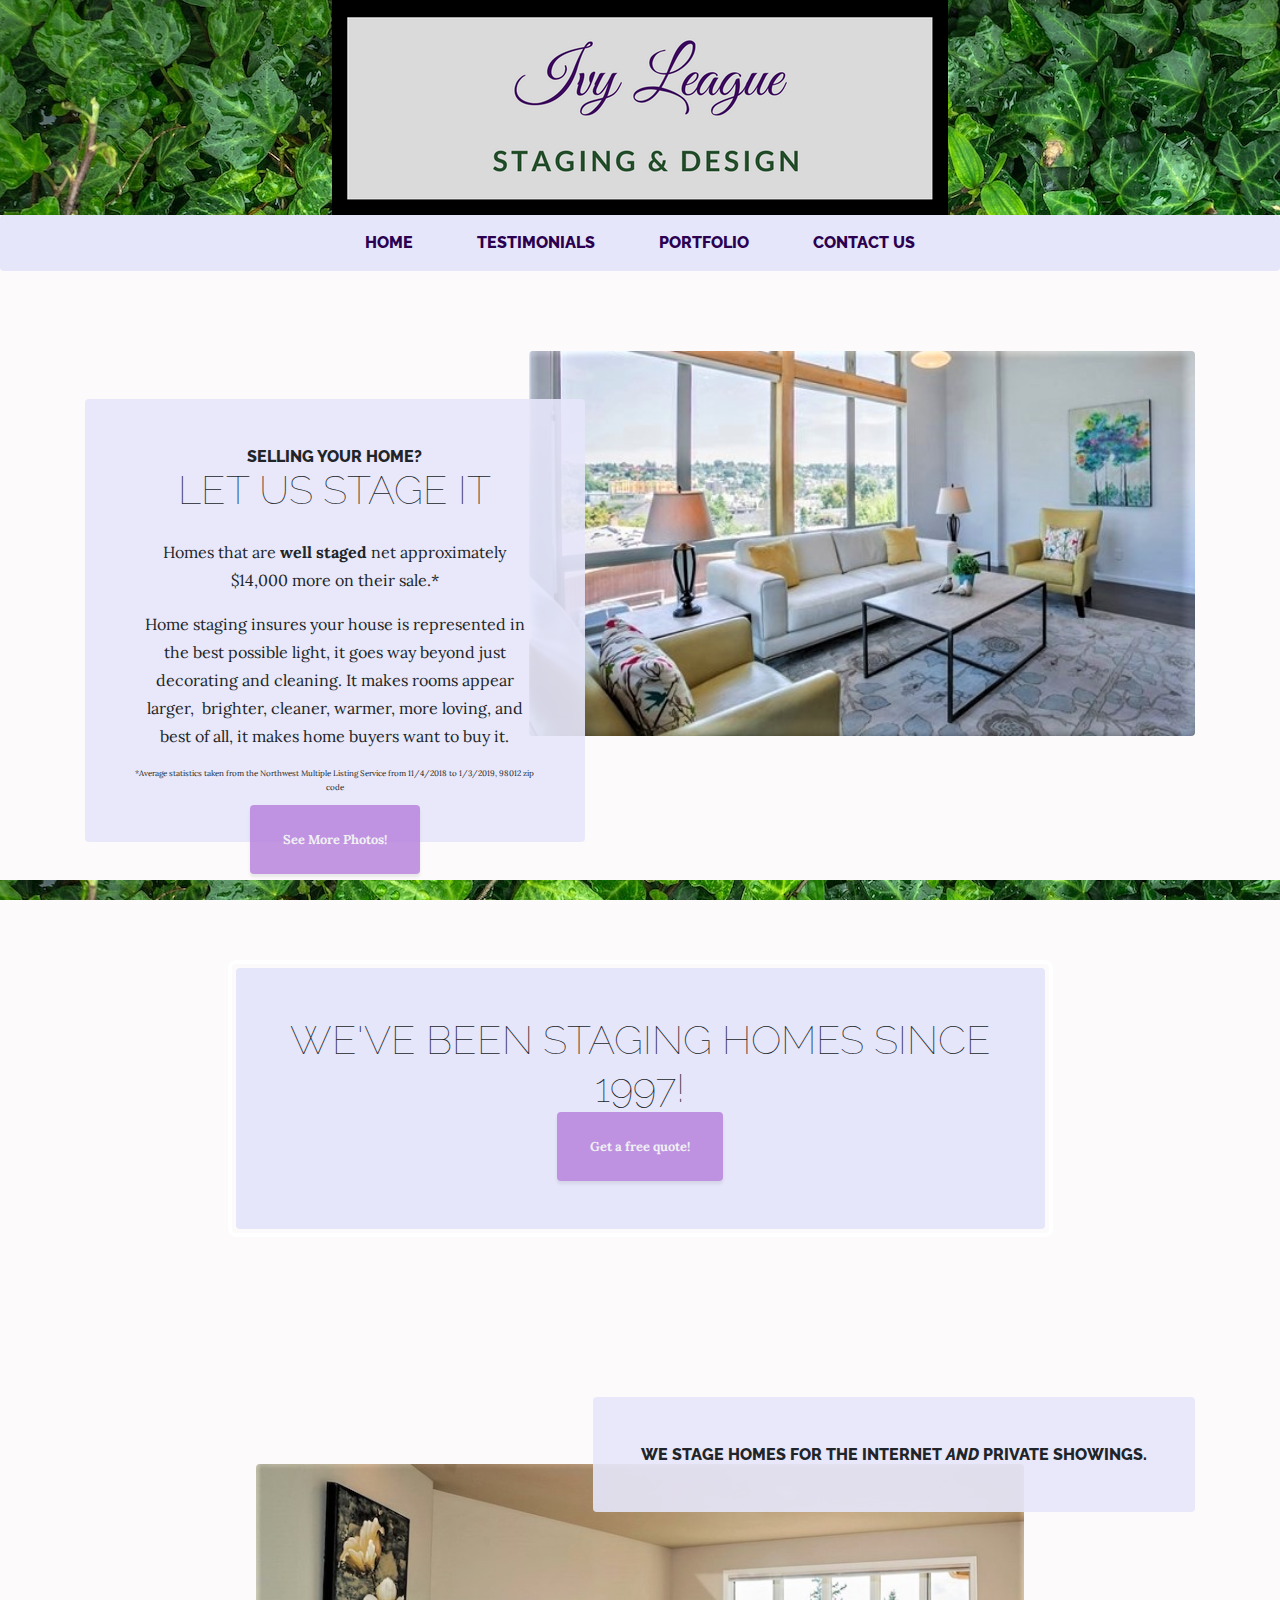
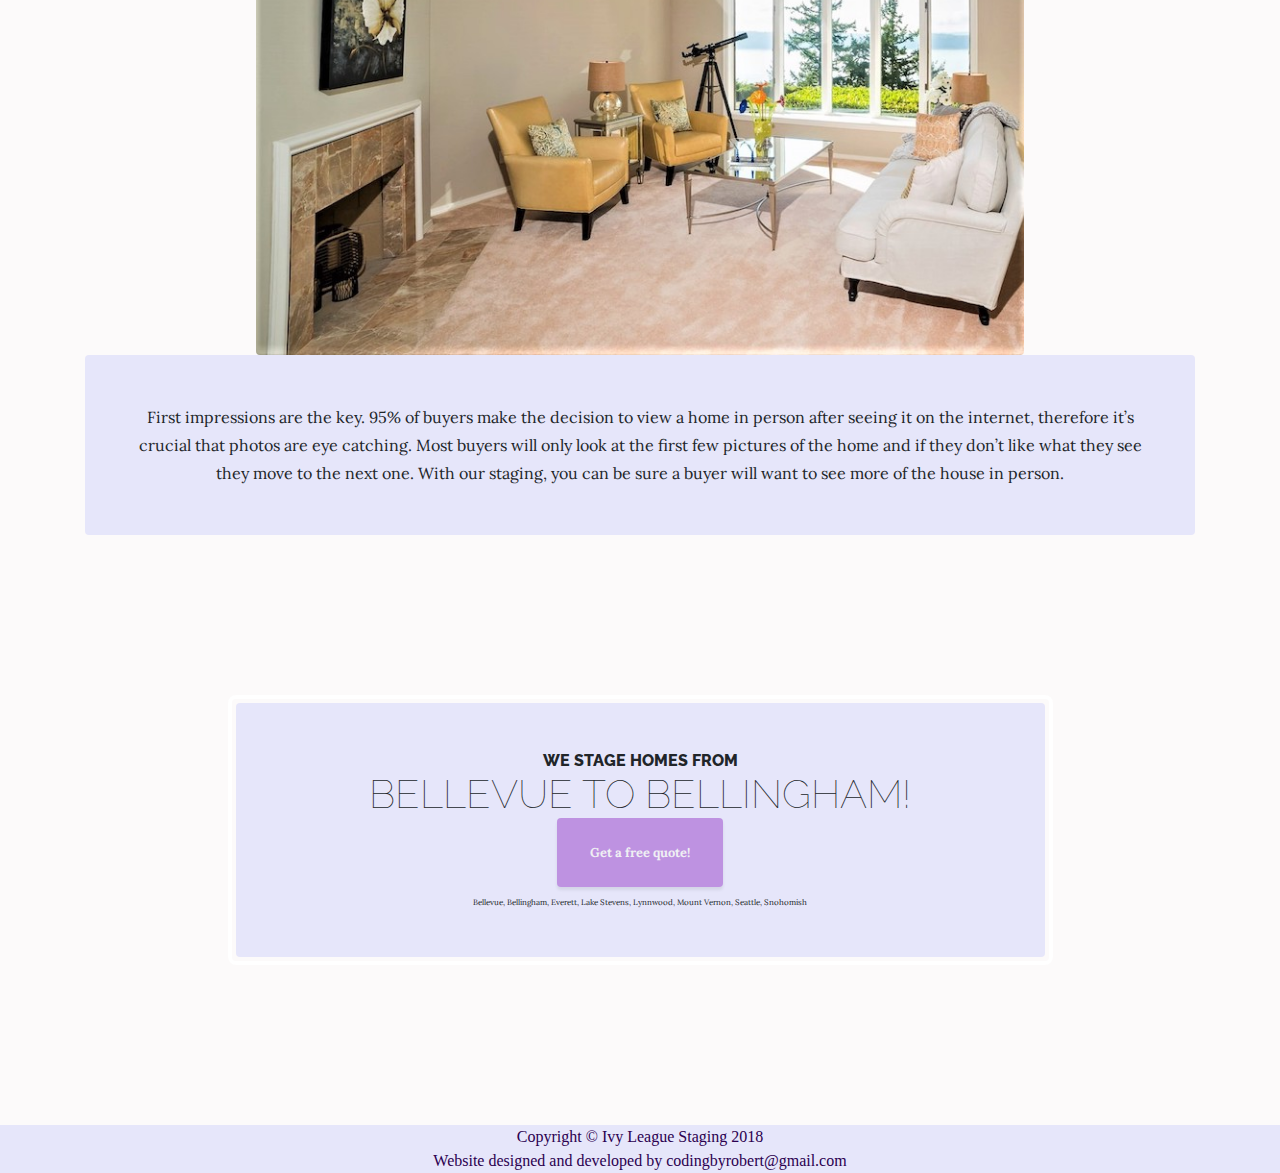
<file: index.html>
<!DOCTYPE html>
<html lang="en">

<head>
    <meta charset="utf-8">
    <meta name="viewport" content="width=device-width, initial-scale=1.0, shrink-to-fit=no">
    <title>Home - Ivy League Staging</title>
    <meta name="description" content="Home Staging for boasting the sale price of your house.">
    <link href="https://fonts.googleapis.com/css?family=Italianno" rel="stylesheet">
    <link rel="stylesheet" href="assets/bootstrap/css/bootstrap.min.css">
    <link rel="stylesheet" href="assets/css/style.css">
    <link rel="stylesheet" href="https://fonts.googleapis.com/css?family=Raleway:100,100i,200,200i,300,300i,400,400i,500,500i,600,600i,700,700i,800,800i,900,900i">
    <link rel="stylesheet" href="https://fonts.googleapis.com/css?family=Lora:400,400i,700,700i">
</head>

<body class="body-bg">
  <header class="bg-img">
    <img id="logo-img" class="display-block margin-auto"src="assets/img/ILSLOGO.png" alt="" >
  </header>

   <nav class="navbar navbar-dark navbar-expand-lg bg-lav rounded" id="mainNav">
       <div class="container"><a class="navbar-brand text-uppercase d-lg-none text-expanded" href="#"></a><button class="navbar-toggler" data-toggle="collapse" data-target="#navbarResponsive" aria-controls="navbarResponsive"
               aria-expanded="false" aria-label="Toggle navigation"><span class="navbar-toggler-icon"></span></button>
           <div class="collapse navbar-collapse" id="navbarResponsive">
               <ul class="nav navbar-nav mx-auto">
                   <li class="nav-item" role="presentation"><a class="nav-link color-purp" href="index.html">Home</a></li>
                   <li class="nav-item" role="presentation"><a class="nav-link color-purp" href="testimonials.html">Testimonials</a></li>
                   <li class="nav-item" role="presentation"><a class="nav-link color-purp" href="portfolio.html">Portfolio</a></li>
                   <li class="nav-item" role="presentation"><a class="nav-link color-purp" href="contact.html">Contact us</a></li>
               </ul>
           </div>
       </div>
   </nav>
    <section class="page-section clearfix pad-bottom-4em">
        <div class="container">
            <div class="intro">
              <img class="d-block  img-fluid intro-img mb-3 mb-lg-0 rounded figure-img" src="assets/img/portfolio/BallardRio.jpg">
              <div class="intro-text left-0 text-centerfaded p-5 rounded bg-faded text-center bg-lav-9">
                <h2 class="section-heading mb-4"><span class="section-heading-upper">Selling your Home?</span><span class="section-heading-lower">Let us Stage it</span></h2>
                <p class="mb-3 ">Homes that are <span class="bold">well staged</span> net approximately $14,000 more on their sale.*</p>
                <p class="mb-3">Home staging insures your house is represented in the best possible light, it goes way beyond just decorating and cleaning. It makes rooms appear larger,  brighter, cleaner, warmer, more loving, and best of all, it makes home buyers want to buy it.</p>
                <div class="mx-auto intro-button "><a class="btn d-inline-block mx-auto btn-xl bg-lav-dark opac-8" role="button" href="portfolio.html">See More Photos!</a></div>
                <p class="mb-0 font-size-half-em">*Average statistics taken from the Northwest Multiple Listing Service from 11/4/2018 to 1/3/2019, 98012 zip code</p>
              </div>
          </div>
        </div>
    </section>
    <section class="page-section cta bg-img">
        <div class="container">
            <div class="row">
                <div class="col-xl-9 mx-auto">
                    <div class="cta-inner text-center rounded bg-lav">
                      <h2 class="section-heading mb-0"><span class="section-heading-lower">We've been staging homes since 1997!</span></h2>
                      <div class="mx-auto intro-button"><a class="btn d-inline-block mx-auto btn-xl bg-lav-dark opac-8" role="button" href="contact.html">Get a free quote!</a></div>
                        <!-- <p class="mb-0 font-size-1-5em">We've been staging homes since 1997!</p> -->
                        <!-- <p class="mb-0 font-size-half-em">*Average statistics taken from the Northwest Multiple Listing Service from 11/4/2018 to 1/3/2019, 98012 zip code</p> -->
                    </div>
                </div>
            </div>
        </div>
    </section>
    <section class="page-section text-center">
        <div class="container">
            <div class="product-item">
                <div class="d-flex product-item-title">
                    <div class="d-flex ml-auto bg-faded p-5 rounded bg-lav-9">
                        <h2 class="section-heading mb-0"><span class="section-heading-upper">We stage homes for the internet <em>and</em> private showings.</span><span class="section-heading-lower"></span></h2>
                    </div>
                </div><img class="img-fluid d-flex mx-auto product-item-img mb-3 mb-lg-0 rounded" src="assets/img/portfolio/KMX_9857.jpg">
                <div class="bg-faded p-5 rounded bg-lav ">
                  <p class="mb-0">First impressions are the key. 95% of buyers make the decision to view a home in person after seeing it on the internet, therefore it’s crucial that photos are eye catching. Most buyers will only look at the first few pictures of the home and if they don’t like what they see they move to the next one.  With our staging, you can be sure a buyer will want to see more of the house in person.</p>
                </div>
            </div>
        </div>
    </section>
    <section class="page-section cta bg-img text-center">
        <div class="container">
            <div class="row">
                <div class="col-xl-9 mx-auto">
                    <div class="cta-inner rounded bg-lav">
                      <h2 class="section-heading mb-0"><span class="section-heading-upper">We stage homes from</span><span class="section-heading-lower">Bellevue to Bellingham!</span></h2>
                      <div class="mx-auto intro-button"><a class="btn d-inline-block mx-auto btn-xl bg-lav-dark opac-8" role="button" href="contact.html">Get a free quote!</a></div>
                      <p class="mb-0 font-size-half-em margin-top-1em">Bellevue, Bellingham, Everett, Lake Stevens, Lynnwood, Mount Vernon, Seattle, Snohomish</p>
                    </div>
                </div>
            </div>
        </div>
    </section>
    <footer class="footer text-faded text-center py-5 bg-lav pad-0px">
        <div class="container">
            <div class="color-purp font-cursive">Copyright&nbsp;©&nbsp;Ivy League Staging 2018</div>
            <div class="color-purp font-cursive">Website designed and developed by codingbyrobert@gmail.com</div>
        </div>
    </footer>
    <script src="assets/js/jquery.min.js"></script>
    <script src="assets/bootstrap/js/bootstrap.min.js"></script>
    <script src="assets/js/util.js"></script>
    <script src="assets/js/model.js"></script>
    <script src="assets/js/view.js"></script>
    <script src="assets/js/app.js"></script>
</body>
</html>
</file>
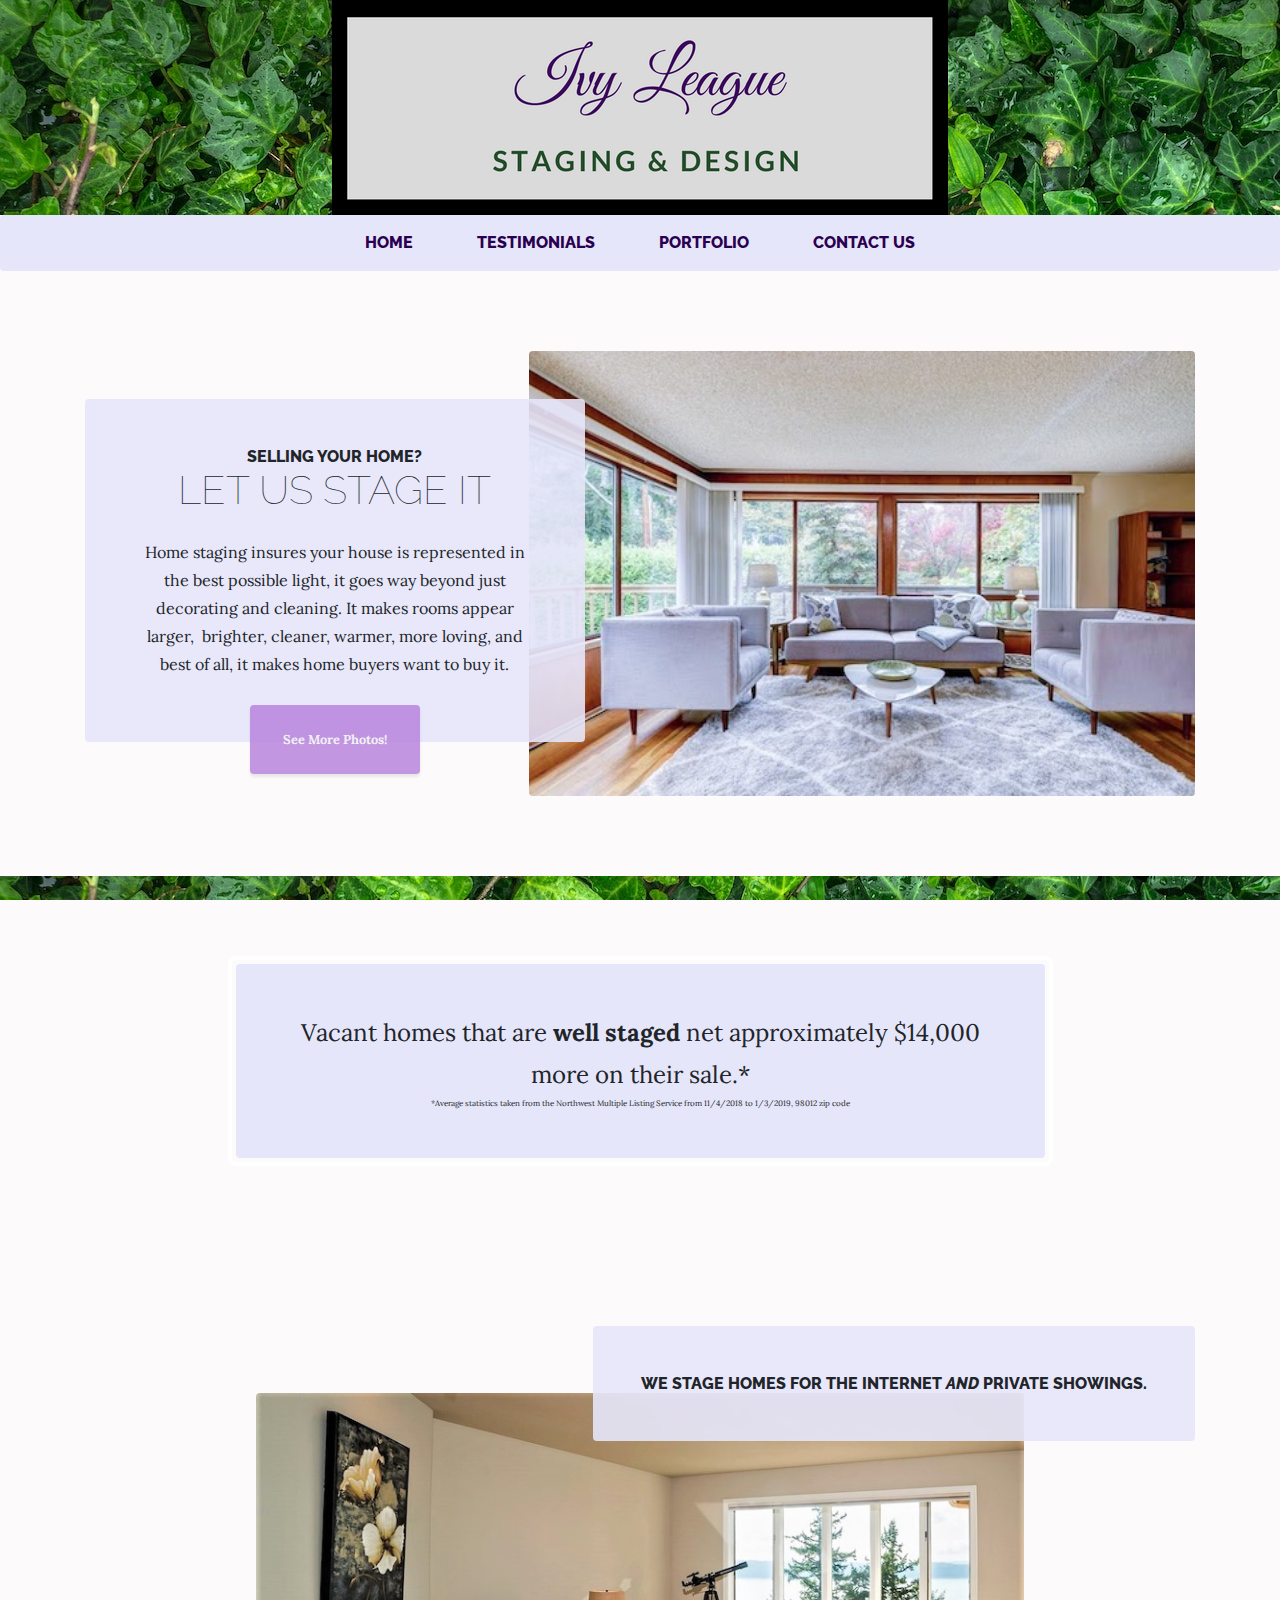
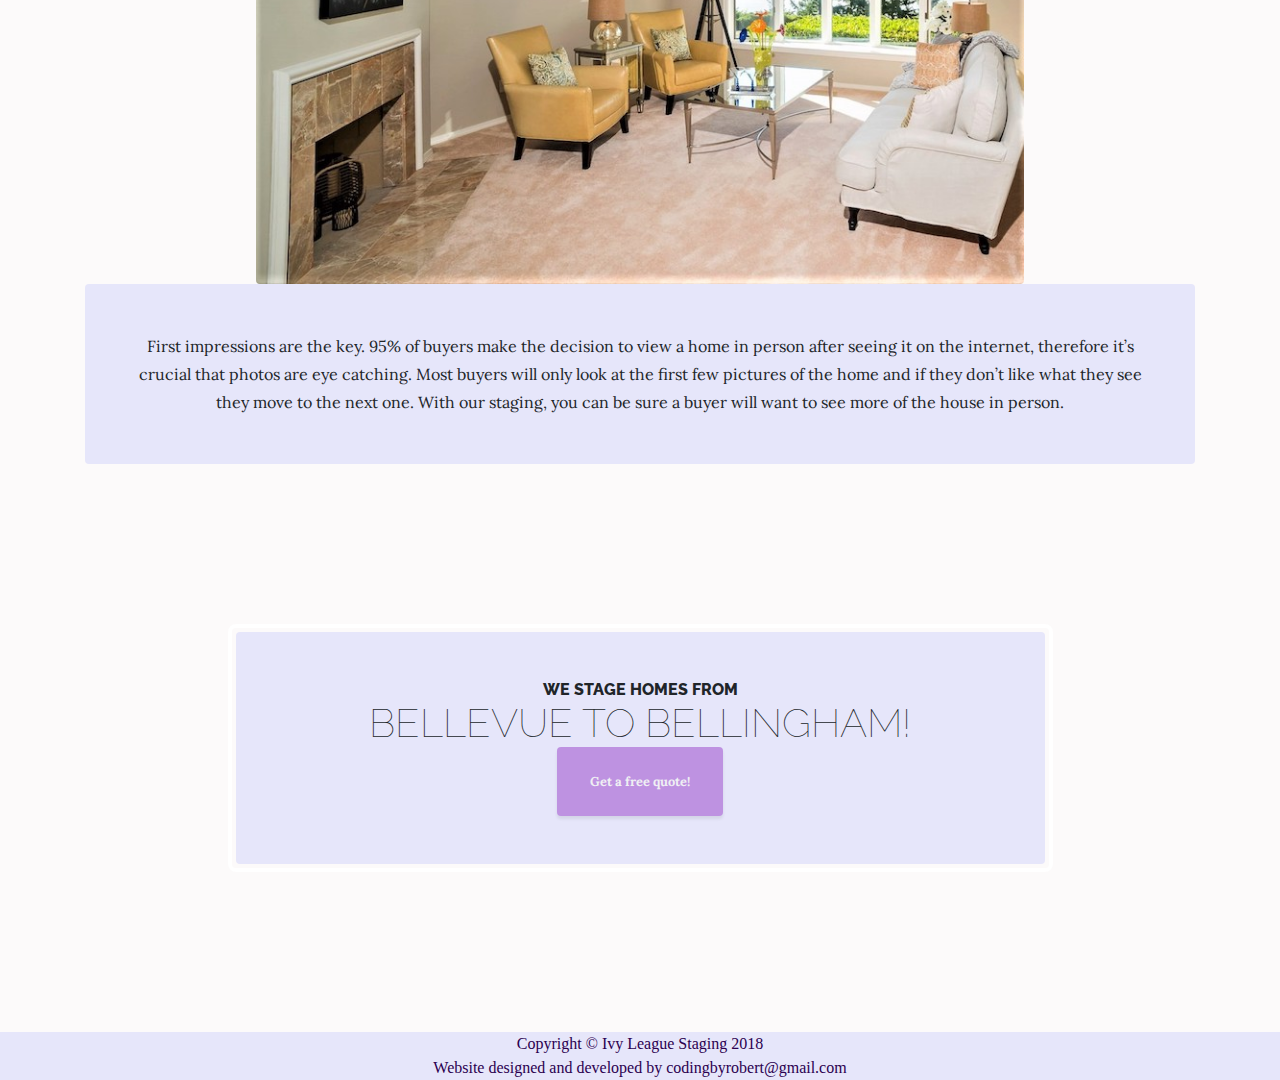
<file: assets/index.html>
<!DOCTYPE html>
<html lang="en">

<head>
    <meta charset="utf-8">
    <meta name="viewport" content="width=device-width, initial-scale=1.0, shrink-to-fit=no">
    <title>Home - Ivy League Staging</title>
    <meta name="description" content="Home Staging for boasting the sale price of your house.">
    <link href="https://fonts.googleapis.com/css?family=Italianno" rel="stylesheet">
    <link rel="stylesheet" href="assets/bootstrap/css/bootstrap.min.css">
    <link rel="stylesheet" href="assets/css/style.css">
    <link rel="stylesheet" href="https://fonts.googleapis.com/css?family=Raleway:100,100i,200,200i,300,300i,400,400i,500,500i,600,600i,700,700i,800,800i,900,900i">
    <link rel="stylesheet" href="https://fonts.googleapis.com/css?family=Lora:400,400i,700,700i">
</head>

<body class="body-bg">
  <header class="bg-img">
    <img id="logo-img" class="display-block margin-auto"src="assets/img/ILSLOGO.png" alt="" >
  </header>

   <nav class="navbar navbar-dark navbar-expand-lg bg-lav rounded" id="mainNav">
       <div class="container"><a class="navbar-brand text-uppercase d-lg-none text-expanded" href="#"></a><button class="navbar-toggler" data-toggle="collapse" data-target="#navbarResponsive" aria-controls="navbarResponsive"
               aria-expanded="false" aria-label="Toggle navigation"><span class="navbar-toggler-icon"></span></button>
           <div class="collapse navbar-collapse" id="navbarResponsive">
               <ul class="nav navbar-nav mx-auto">
                   <li class="nav-item" role="presentation"><a class="nav-link color-purp" href="index.html">Home</a></li>
                   <li class="nav-item" role="presentation"><a class="nav-link color-purp" href="testimonials.html">Testimonials</a></li>
                   <li class="nav-item" role="presentation"><a class="nav-link color-purp" href="portfolio.html">Portfolio</a></li>
                   <li class="nav-item" role="presentation"><a class="nav-link color-purp" href="contact.html">Contact us</a></li>
               </ul>
           </div>
       </div>
   </nav>
    <section class="page-section clearfix">
        <div class="container">
            <div class="intro"><img class="img-fluid intro-img mb-3 mb-lg-0 rounded " src="assets/img/portfolio/Modern.jpg">
              <div class="intro-text left-0 text-centerfaded p-5 rounded bg-faded text-center bg-lav-9">
                <h2 class="section-heading mb-4"><span class="section-heading-upper">Selling your Home?</span><span class="section-heading-lower">Let us Stage it</span></h2>
                <p class="mb-3">Home staging insures your house is represented in the best possible light, it goes way beyond just decorating and cleaning. It makes rooms appear larger,  brighter, cleaner, warmer, more loving, and best of all, it makes home buyers want to buy it.</p>
                <div class="mx-auto intro-button"><a class="btn d-inline-block mx-auto btn-xl bg-lav-dark opac-8" role="button" href="portfolio.html">See More Photos!</a></div>
              </div>
          </div>
        </div>
    </section>
    <section class="page-section cta bg-img">
        <div class="container">
            <div class="row">
                <div class="col-xl-9 mx-auto">
                    <div class="cta-inner text-center rounded bg-lav">
                        <!-- <h2 class="section-heading mb-4"><span class="section-heading-upper"></span><span class="section-heading-lower">To You</span></h2> -->
                        <p class="mb-0 font-size-1-5em">Vacant homes that are <span class="bold">well staged</span> net approximately $14,000 more on their sale.*</p>
                        <!-- <p class="mb-0">Vacant and <span class="bold">non-staged</span> homes lost on average $10,000, that is a $14,000 difference! -->
                        <!-- <p class="mb-0">If they had spent $3,000 on staging, they would have made over $11,000 more on the sale of their home*</p> -->
                        <p class="mb-0 font-size-half-em">*Average statistics taken from the Northwest Multiple Listing Service from 11/4/2018 to 1/3/2019, 98012 zip code</p>
                    </div>
                </div>
            </div>
        </div>
    </section>
    <section class="page-section text-center">
        <div class="container">
            <div class="product-item">
                <div class="d-flex product-item-title">
                    <div class="d-flex ml-auto bg-faded p-5 rounded bg-lav-9">
                        <h2 class="section-heading mb-0"><span class="section-heading-upper">We stage homes for the internet <em>and</em> private showings.</span><span class="section-heading-lower"></span></h2>
                    </div>
                </div><img class="img-fluid d-flex mx-auto product-item-img mb-3 mb-lg-0 rounded" src="assets/img/portfolio/KMX_9857.jpg">
                <div class="bg-faded p-5 rounded bg-lav ">
                  <!-- <h2 class="section-heading mb-0 text-center"><span class="section-heading-upper">First impressions are key to attracting a buyer to your home.</span><span class="section-heading-lower"></span></h2> -->
                    <p class="mb-0">First impressions are the key. 95% of buyers make the decision to view a home in person after seeing it on the internet, therefore it’s crucial that photos are eye catching. Most buyers will only look at the first few pictures of the home and if they don’t like what they see they move to the next one.  With our staging, you can be sure a buyer will want to see more of the house in person.</p>
                </div>
            </div>
        </div>
    </section>
    <section class="page-section cta bg-img text-center">
        <div class="container">
            <div class="row">
                <div class="col-xl-9 mx-auto">
                    <div class="cta-inner rounded bg-lav">
                      <h2 class="section-heading mb-0"><span class="section-heading-upper">We stage homes from</span><span class="section-heading-lower">Bellevue to Bellingham!</span></h2>
                      <div class="mx-auto intro-button"><a class="btn d-inline-block mx-auto btn-xl bg-lav-dark opac-8" role="button" href="contact.html">Get a free quote!</a></div>
                        <!-- <h2 class="section-heading mb-4"><span class="section-heading-upper"></span><span class="section-heading-lower">To You</span></h2> -->
                        <!-- <p class="mb-0 font-size-1-5em">Vacant homes that are <span class="bold">well staged</span> net approximately $14,000 more on their sale.*</p> -->
                        <!-- <p class="mb-0">Vacant and <span class="bold">non-staged</span> homes lost on average $10,000, that is a $14,000 difference! -->
                        <!-- <p class="mb-0">If they had spent $3,000 on staging, they would have made over $11,000 more on the sale of their home*</p> -->
                        <!-- <p class="mb-0 font-size-half-em">*Average statistics taken from the Northwest Multiple Listing Service from 11/4/2018 to 1/3/2019, 98012 zip code</p> -->
                    </div>
                </div>
            </div>
        </div>
    </section>
    <!-- <section class="page-section">
        <div class="container">
            <div class="product-item">
                <div class="d-flex product-item-title bg-lav-8">
                    <div class="d-flex mr-auto bg-faded p-5 rounded bg-lav-9">
                        <h2 class="section-heading mb-0"><span class="section-heading-upper">We stage homes from</span><span class="section-heading-lower">Bellevue to Bellingham!</span></h2>
                    </div>
                </div><img class="img-fluid d-flex mx-auto product-item-img mb-3 mb-lg-0 rounded" src="assets/img/portfolio/Bath.jpg">
                <div class="bg-faded p-5 rounded bg-lav">
                    <p class="mb-0">Eu vis alia percipit incorrupte. Etiam iusto legendos et vis. Quo cu fabulas petentium voluptaria, eu nec elitr necessitatibus, sea an sale omnium. Audiam debitis est ut, te nam iusto nemore. Dico error vituperatoribus sed an, ius
                        laoreet interesset ei, quo laudem alienum eligendi no.</p>
                </div>
            </div>
        </div>
    </section> -->
    <footer class="footer text-faded text-center py-5 bg-lav pad-0px">
        <div class="container">
            <div class="color-purp font-cursive">Copyright&nbsp;©&nbsp;Ivy League Staging 2018</div>
            <div class="color-purp font-cursive">Website designed and developed by codingbyrobert@gmail.com</div>
        </div>
    </footer>
    <script src="assets/js/jquery.min.js"></script>
    <script src="assets/bootstrap/js/bootstrap.min.js"></script>
    <script src="assets/js/util.js"></script>
    <script src="assets/js/model.js"></script>
    <script src="assets/js/view.js"></script>
    <script src="assets/js/app.js"></script>

</body>

</html>
</file>
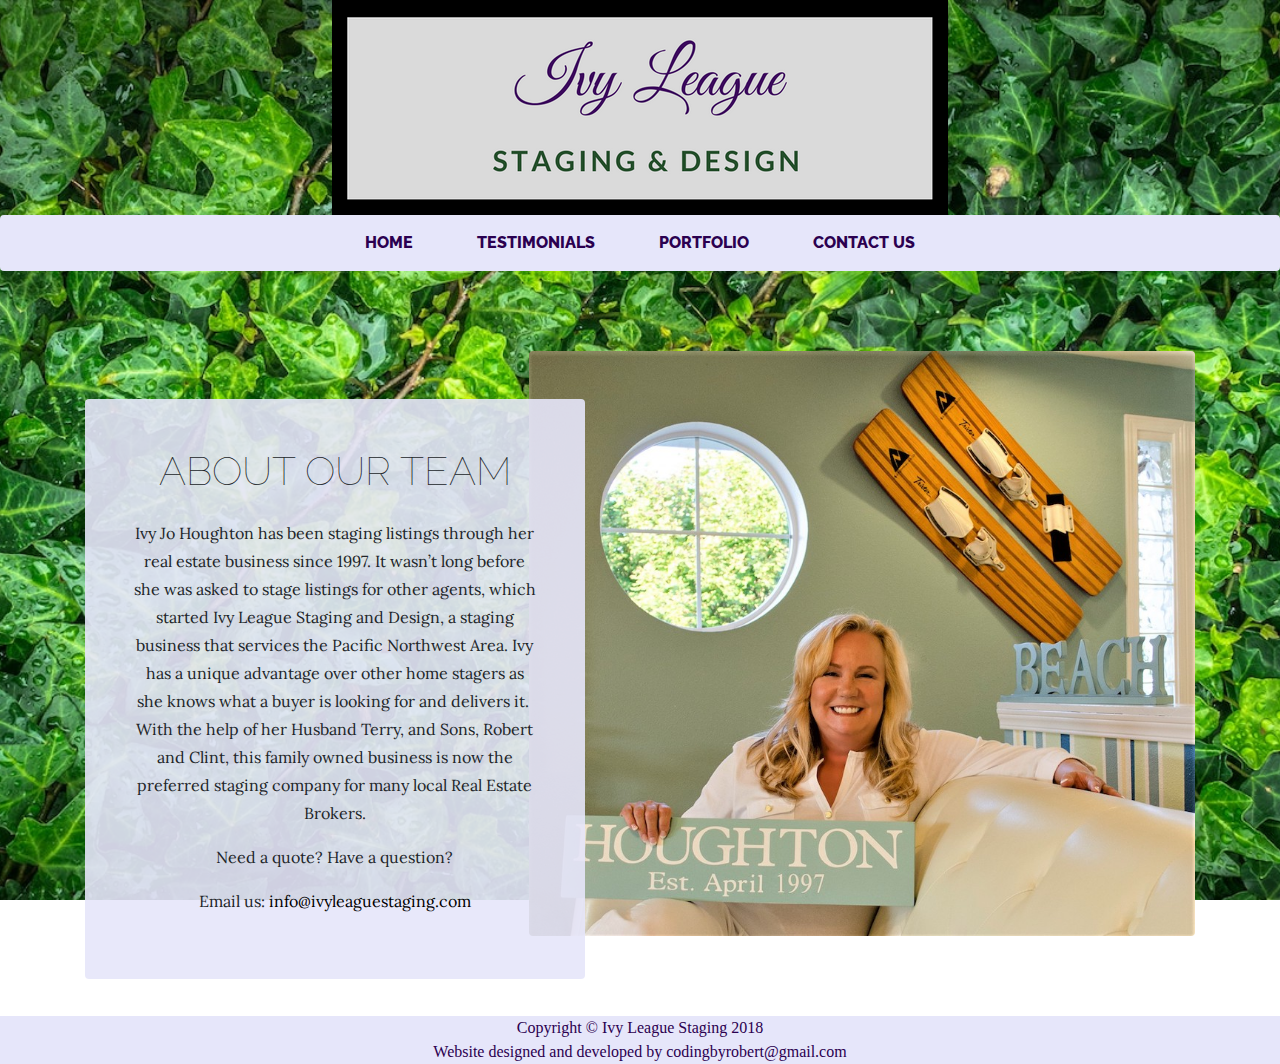
<file: contact.html>
<!DOCTYPE html>
<html lang="en">

<head>
    <meta charset="utf-8">
    <meta name="viewport" content="width=device-width, initial-scale=1.0, shrink-to-fit=no">
    <title>Home - Ivy League Staging</title>
    <meta name="description" content="Home Staging for boasting the sale price of your house.">
    <link href="https://fonts.googleapis.com/css?family=Italianno" rel="stylesheet">
    <link rel="stylesheet" href="assets/bootstrap/css/bootstrap.min.css">
    <link rel="stylesheet" href="assets/css/style.css">
    <link rel="stylesheet" href="https://fonts.googleapis.com/css?family=Raleway:100,100i,200,200i,300,300i,400,400i,500,500i,600,600i,700,700i,800,800i,900,900i">
    <link rel="stylesheet" href="https://fonts.googleapis.com/css?family=Lora:400,400i,700,700i">
</head>

  <body class="bg-img max-width-vw">
    <header class="">
      <img id="logo-img" class="display-block margin-auto"src="assets/img/ILSLOGO.png" alt="" >
    </header>
    <nav class="navbar navbar-dark navbar-expand-lg bg-lav rounded" id="mainNav">
        <div class="container"><a class="navbar-brand text-uppercase d-lg-none text-expanded" href="#"></a><button class="navbar-toggler" data-toggle="collapse" data-target="#navbarResponsive" aria-controls="navbarResponsive"
                aria-expanded="false" aria-label="Toggle navigation"><span class="navbar-toggler-icon"></span></button>
            <div class="collapse navbar-collapse" id="navbarResponsive">
                <ul class="nav navbar-nav mx-auto">
                    <li class="nav-item" role="presentation"><a class="nav-link color-purp" href="index.html">Home</a></li>
                    <li class="nav-item" role="presentation"><a class="nav-link color-purp" href="testimonials.html">Testimonials</a></li>
                    <li class="nav-item" role="presentation"><a class="nav-link color-purp" href="portfolio.html">Portfolio</a></li>
                    <li class="nav-item" role="presentation"><a class="nav-link color-purp" href="contact.html">Contact us</a></li>
                </ul>
            </div>
        </div>
    </nav>
    <section class="page-section clearfix">
        <div class="container">
            <div class="intro"><img class="img-fluid intro-img mb-3 mb-lg-0 rounded" src="assets/img/Ivy3.jpg">
              <div class="intro-text left-0 text-centerfaded p-5 rounded bg-faded text-center bg-lav-9">
                <h2 class="section-heading mb-4"><span class="section-heading-lower">About Our Team</span></h2>
                <p class="mb-3">Ivy Jo Houghton has been staging listings through her real estate business since 1997. It wasn’t long before she was asked to stage listings for other agents, which started Ivy League Staging and Design, a staging business that services the Pacific Northwest Area. Ivy has a unique advantage over other home stagers as she knows what a buyer is looking for and delivers it.  With the help of her Husband Terry, and Sons, Robert and Clint, this family owned business is now the preferred staging company for many local Real Estate Brokers.</p>
                <p>Need a quote? Have a question? </p>
                <p>Email us: <a class="d-inline-block mx-auto font-black" href="mailto:info@ivyleaguestaging.com?subject=quote">info@ivyleaguestaging.com</a> </p>
              </div>
              </div>
          </div>
        </div>
    </section>
    <footer class="footer text-faded text-center py-5 bg-lav pad-0px">
        <div class="container">
            <div class="color-purp font-cursive ">Copyright&nbsp;©&nbsp;Ivy League Staging 2018</div>
            <div class="color-purp font-cursive ">Website designed and developed by codingbyrobert@gmail.com</div>
        </div>
    </footer>
    <script src="assets/js/jquery.min.js"></script>
    <script src="assets/bootstrap/js/bootstrap.min.js"></script>
    <script src="assets/js/model.js"></script>
    <script src="assets/js/view.js"></script>
    <script src="assets/js/app.js"></script>
  </body>
</html>
</file>
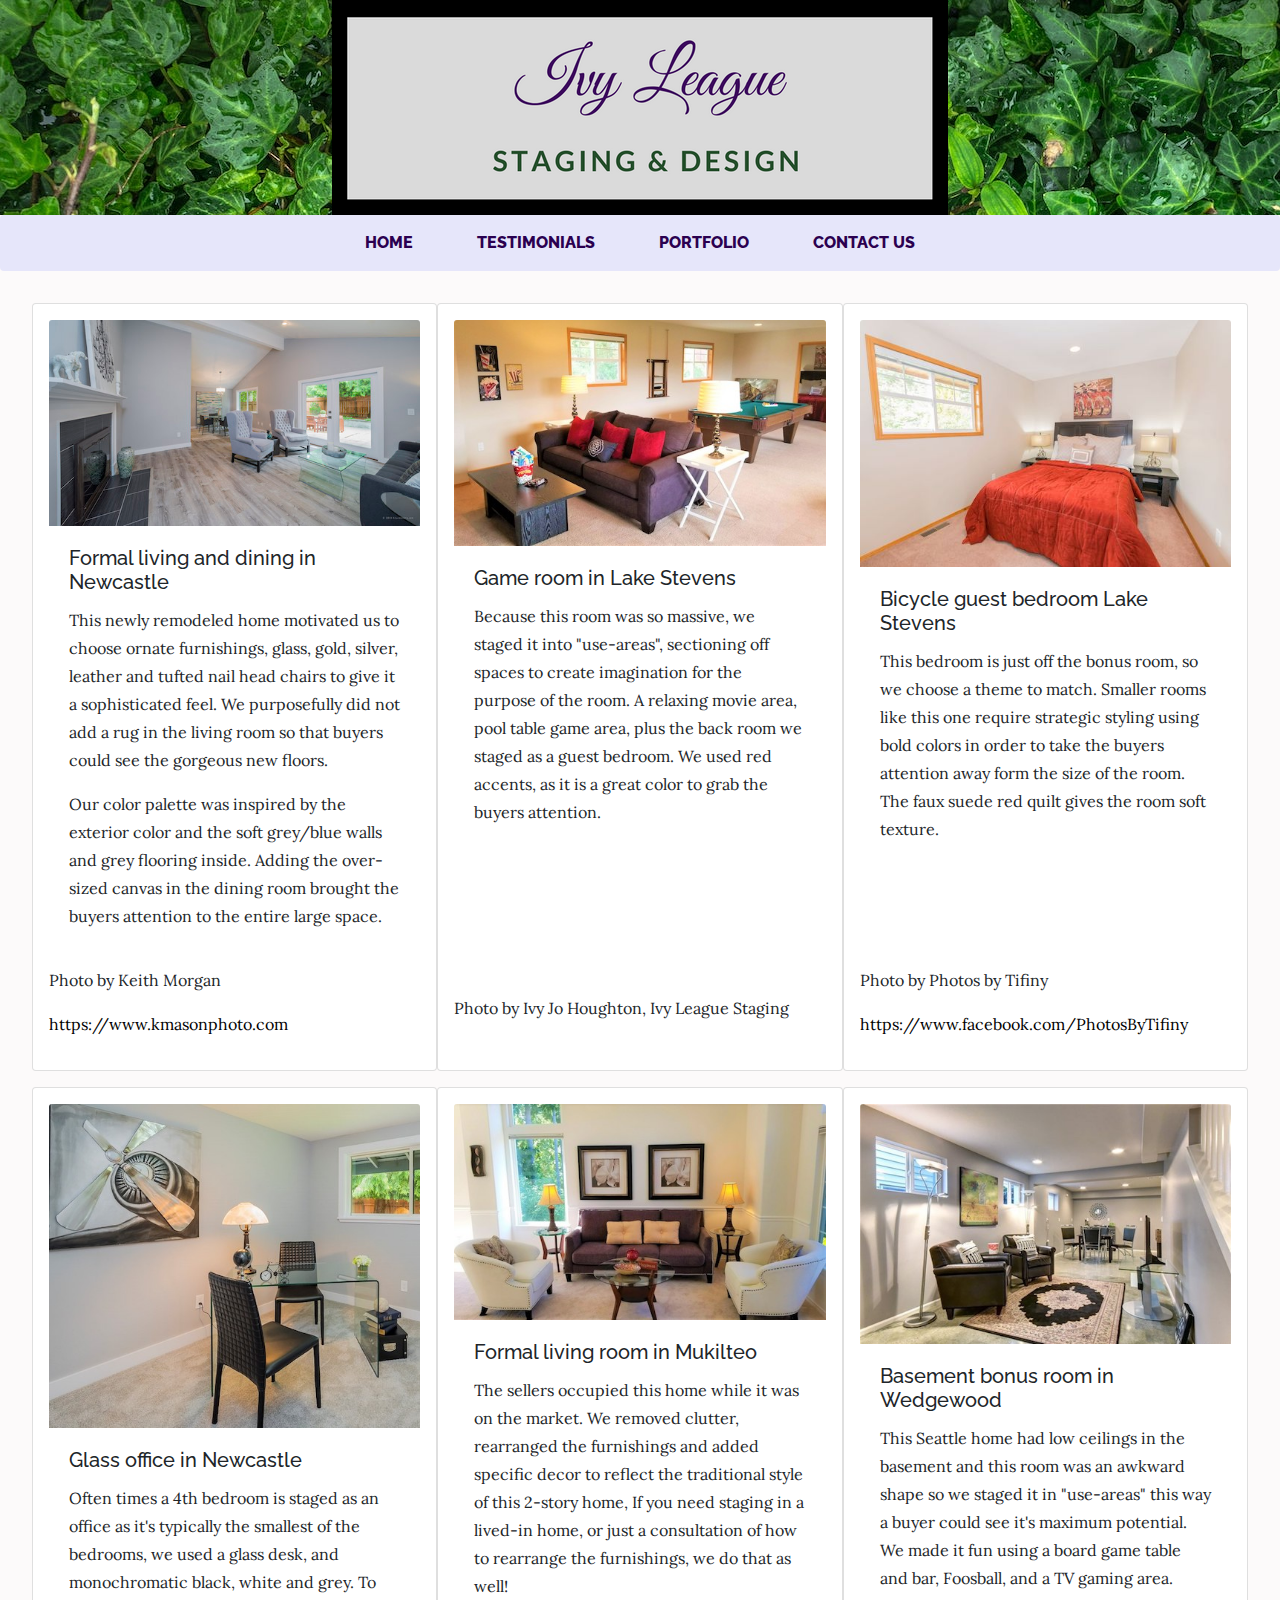
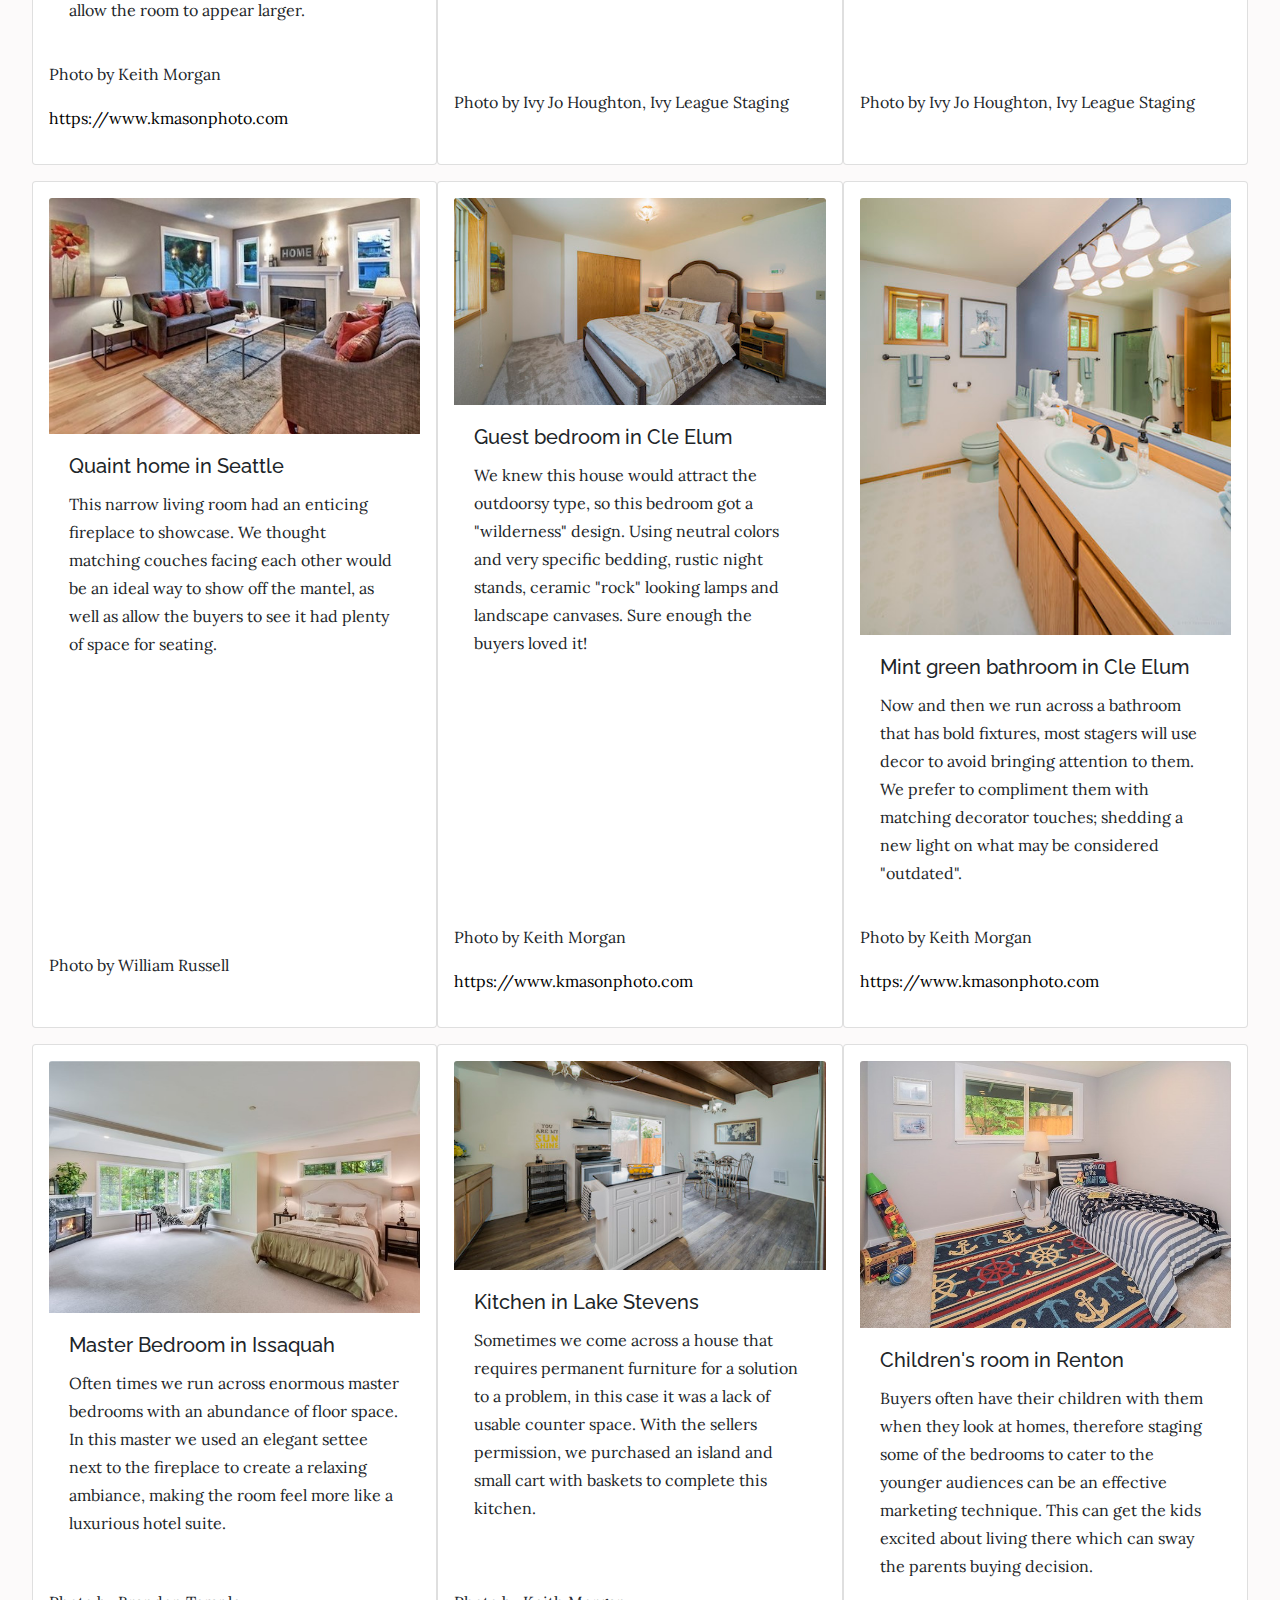
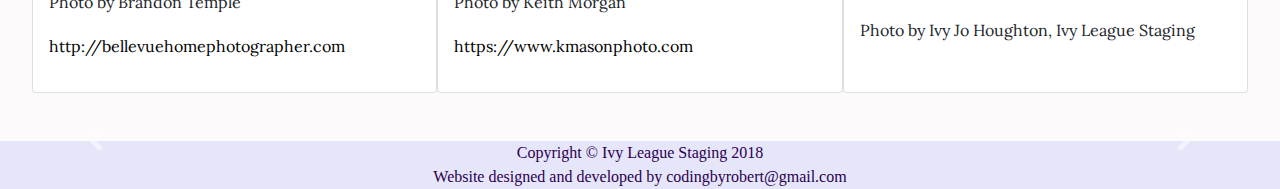
<file: portfolio.html>
<!DOCTYPE html>
<html lang="en">

<head>
    <meta charset="utf-8">
    <meta name="viewport" content="width=device-width, initial-scale=1.0, shrink-to-fit=no">
    <title>Home - Ivy League Staging</title>
    <meta name="description" content="Home Staging for boasting the sale price of your house.">
    <link href="https://fonts.googleapis.com/css?family=Italianno" rel="stylesheet">
    <link rel="stylesheet" href="assets/bootstrap/css/bootstrap.min.css">
    <link rel="stylesheet" href="assets/css/style.css">
    <link rel="stylesheet" href="https://fonts.googleapis.com/css?family=Raleway:100,100i,200,200i,300,300i,400,400i,500,500i,600,600i,700,700i,800,800i,900,900i">
    <link rel="stylesheet" href="https://fonts.googleapis.com/css?family=Lora:400,400i,700,700i">
</head>

<body class="body-bg max-width-vw">
  <header class="bg-img">
    <img id="logo-img" class="display-block margin-auto"src="assets/img/ILSLOGO.png" alt="" >
  </header>
  <nav class="navbar navbar-dark navbar-expand-lg bg-lav rounded" id="mainNav">
      <div class="container"><a class="navbar-brand text-uppercase d-lg-none text-expanded" href="#"></a><button class="navbar-toggler" data-toggle="collapse" data-target="#navbarResponsive" aria-controls="navbarResponsive"
              aria-expanded="false" aria-label="Toggle navigation"><span class="navbar-toggler-icon"></span></button>
          <div class="collapse navbar-collapse" id="navbarResponsive">
              <ul class="nav navbar-nav mx-auto">
                  <li class="nav-item" role="presentation"><a class="nav-link color-purp" href="index.html">Home</a></li>
                  <li class="nav-item" role="presentation"><a class="nav-link color-purp" href="testimonials.html">Testimonials</a></li>
                  <li class="nav-item" role="presentation"><a class="nav-link color-purp" href="portfolio.html">Portfolio</a></li>
                  <li class="nav-item" role="presentation"><a class="nav-link color-purp" href="contact.html">Contact us</a></li>
              </ul>
          </div>
      </div>
  </nav>
    <section id="portfolio-section" class="fluid-container">
      <div id="portfolio-div" class="row margin-2em">
        <!--cards will be dynamic, added with JS/php is next version  -->

        <!--start of card  -->
        <!-- <div class="card col-sm-10 col-md-4 col-lg-4 pad-1em margin-auto margin-bottom-1em">
          <img class="card-img-top" src="assets/img/portfolio/AfterLiving.jpg" alt="Card image cap">
          <div class="card-body">
            <h5 class="card-title">Dining Room</h5>
            <p class="card-text">Some info about the house style!</p>
            <p class="card-text">Sold at: 10% over asking price!</p>
          <p class="card-text">Photo by blah@fakeemail.com</p>
          </div>
        </div> -->
        <!--end of card -->
        <!--start of card  -->
        <!-- <div class="card col-sm-10 col-md-4 col-lg-4 pad-1em margin-auto margin-bottom-1em">
          <img class="card-img-top" src="assets/img/portfolio/AfterFireplace.jpg" alt="Card image cap">
          <div class="card-body">
            <h5 class="card-title">Dining Room</h5>
            <p class="card-text">Some info about the house style!</p>
            <p class="card-text">Sold at: 10% over asking price!</p>
            <p class="card-text">Photo by blah@fakeemail.com</p>
          </div>
        </div> -->
        <!--end of card -->
        <!--start of card  -->
        <!-- <div class="card col-sm-10 col-md-4 col-lg-4 pad-1em margin-auto margin-bottom-1em">
          <img class="card-img-top" src="assets/img/portfolio/AfterBlueStripebedroom.jpg" alt="Card image cap">
          <div class="card-body">
            <h5 class="card-title">Bedroom</h5>
            <p class="card-text">Some info about the house style!</p>
            <p class="card-text">Sold at: 10% over asking price!</p>
              <p class="card-text">Photo by blah@fakeemail.com</p>
          </div>
        </div> -->
        <!--end of card -->
        <!--start of card  -->
        <!-- <div class="card col-sm-10 col-md-4 col-lg-4 pad-1em margin-auto margin-bottom-1em">
          <img class="card-img-top" src="assets/img/portfolio/dine-room-2.jpg" alt="Card image cap">
          <div class="card-body">
            <h5 class="card-title">Dining Room</h5>
            <p class="card-text">Some info about the house style!</p>
            <p class="card-text">Sold at: 10% over asking price!</p>
            <p class="card-text">Photo by blah@fakeemail.com</p>
          </div>
        </div> -->
        <!--end of card -->

        <!--start of card  -->
        <!-- <div class="card col-sm-10 col-md-4 col-lg-4 pad-1em margin-auto margin-bottom-1em">
          <img class="card-img-top" src="assets/img/portfolio/AfterBlueClouds.jpg" alt="Card image cap">
          <div class="card-body">
            <h5 class="card-title">Bedroom</h5>
            <p class="card-text">Some info about the house style!</p>
            <p class="card-text">Sold at: 10% over asking price!</p>
            <p class="card-text">Photo by blah@fakeemail.com</p>
          </div>
        </div> -->
        <!--end of card -->

      </div>

    </section>
    <section id="port-car-sec" class="d-block bg-black">
      <div id="carouselExampleIndicators" class="carousel slide " data-ride="carousel">
        <ol id="port-carousel-indicators" class="carousel-indicators">
          <!-- <li data-target="#carouselExampleIndicators" data-slide-to="0" class="active"></li>
          <li data-target="#carouselExampleIndicators" data-slide-to="1"></li>
          <li data-target="#carouselExampleIndicators" data-slide-to="2"></li> -->
        </ol>
        <div id="port-carousel-inner" class="carousel-inner">
          <!-- <div class="carousel-item active">
            <img class="d-block w-100" src="assets/img/portfolio/AfterLiving.jpg" alt="First slide">
          </div>
          <div class="carousel-item">
            <img class="d-block w-100" src="assets/img/portfolio/AfterLiving.jpg" alt="Second slide">
          </div>
          <div class="carousel-item">
            <img class="d-block w-100" src="assets/img/portfolio/AfterLiving.jpg" alt="Third slide">
          </div> -->
        </div>
        <a class="carousel-control-prev" href="#carouselExampleIndicators" role="button" data-slide="prev">
          <span class="carousel-control-prev-icon" aria-hidden="true"></span>
          <span class="sr-only">Previous</span>
        </a>
        <a class="carousel-control-next" href="#carouselExampleIndicators" role="button" data-slide="next">
          <span class="carousel-control-next-icon" aria-hidden="true"></span>
          <span class="sr-only">Next</span>
        </a>
      </div>
    </section>
    <footer class="footer text-faded text-center py-5 bg-lav pad-0px">
        <div class="container">
            <div class="color-purp font-cursive ">Copyright&nbsp;©&nbsp;Ivy League Staging 2018</div>
            <div class="color-purp font-cursive ">Website designed and developed by codingbyrobert@gmail.com</div>
        </div>
    </footer>
    <script src="assets/js/jquery.min.js"></script>
    <script src="assets/bootstrap/js/bootstrap.min.js"></script>
    <script src="assets/js/util.js"></script>
    <script src="assets/js/model.js"></script>
    <script src="assets/js/view.js"></script>
    <script src="assets/js/app.js"></script>

</body>

</html>
</file>
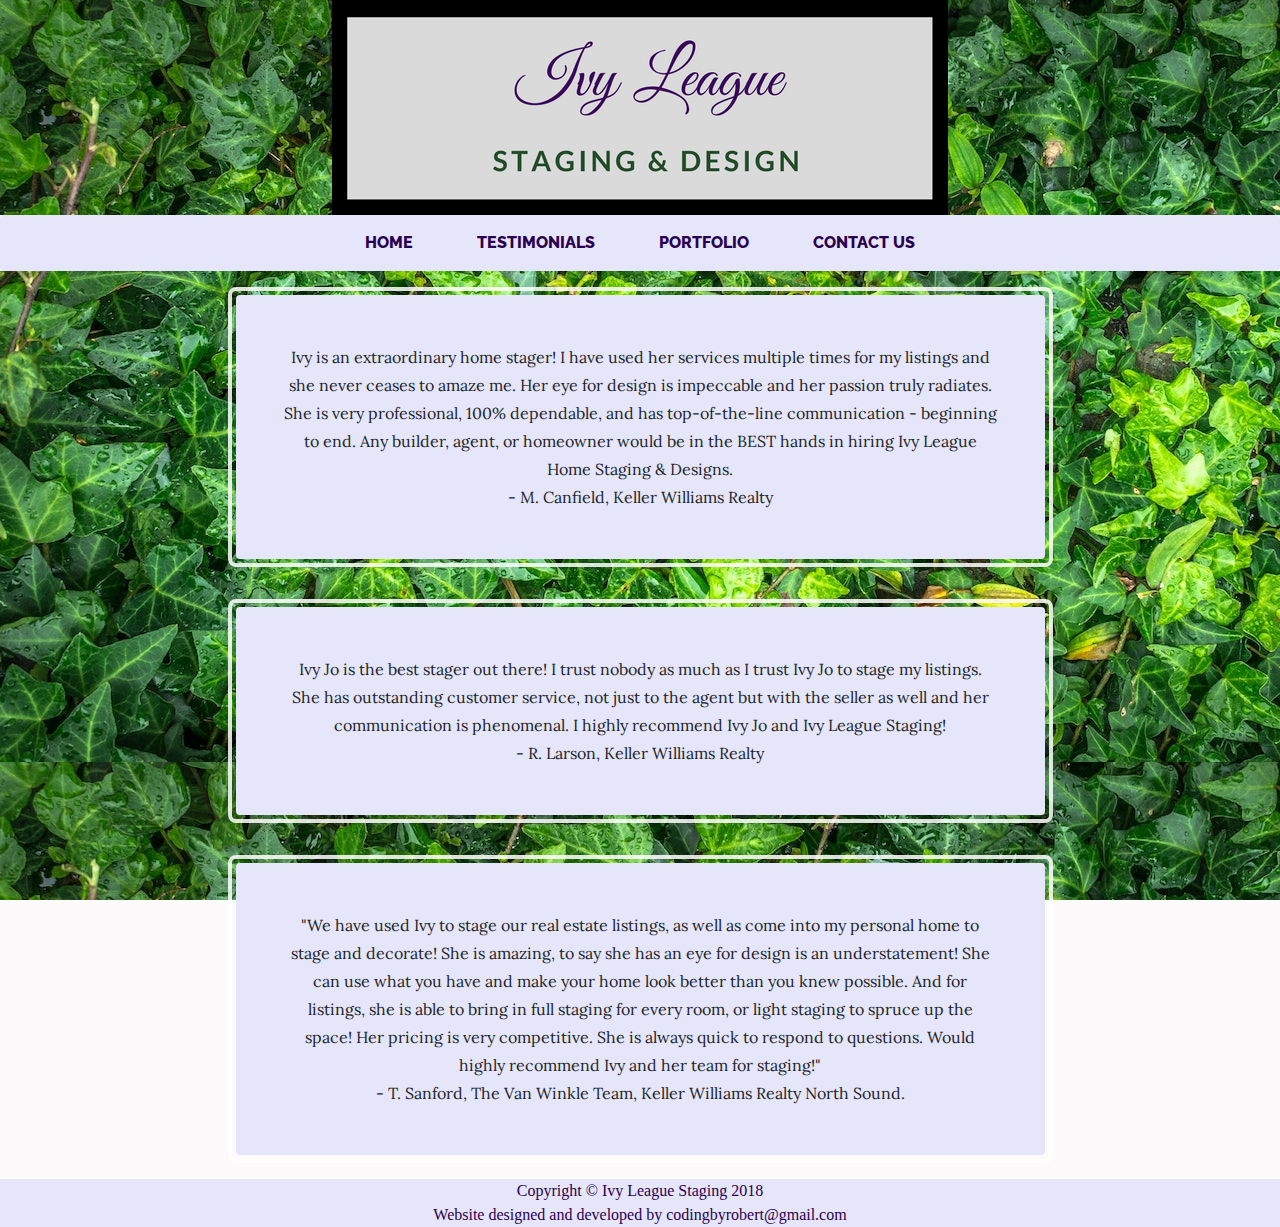
<file: testimonials.html>
<!DOCTYPE html>
<html lang="en">

<head>
    <meta charset="utf-8">
    <meta name="viewport" content="width=device-width, initial-scale=1.0, shrink-to-fit=no">
    <title>Home - Ivy League Staging</title>
    <meta name="description" content="Home Staging for boasting the sale price of your house.">
    <link href="https://fonts.googleapis.com/css?family=Italianno" rel="stylesheet">
    <link rel="stylesheet" href="assets/bootstrap/css/bootstrap.min.css">
    <link rel="stylesheet" href="assets/css/style.css">
    <link rel="stylesheet" href="https://fonts.googleapis.com/css?family=Raleway:100,100i,200,200i,300,300i,400,400i,500,500i,600,600i,700,700i,800,800i,900,900i">
    <link rel="stylesheet" href="https://fonts.googleapis.com/css?family=Lora:400,400i,700,700i">
</head>

<body class="body-bg">
  <header class="bg-img">
    <img id="logo-img" class="display-block margin-auto"src="assets/img/ILSLOGO.png" alt="" >
  </header>

   <nav class="navbar navbar-dark navbar-expand-lg bg-lav rounded" id="mainNav">
       <div class="container"><a class="navbar-brand text-uppercase d-lg-none text-expanded" href="#"></a><button class="navbar-toggler" data-toggle="collapse" data-target="#navbarResponsive" aria-controls="navbarResponsive"
               aria-expanded="false" aria-label="Toggle navigation"><span class="navbar-toggler-icon"></span></button>
           <div class="collapse navbar-collapse" id="navbarResponsive">
               <ul class="nav navbar-nav mx-auto">
                   <li class="nav-item" role="presentation"><a class="nav-link color-purp" href="index.html">Home</a></li>
                   <li class="nav-item" role="presentation"><a class="nav-link color-purp" href="testimonials.html">Testimonials</a></li>
                   <li class="nav-item" role="presentation"><a class="nav-link color-purp" href="portfolio.html">Portfolio</a></li>
                   <li class="nav-item" role="presentation"><a class="nav-link color-purp" href="contact.html">Contact us</a></li>
               </ul>
           </div>
       </div>
   </nav>
    <section class="cta bg-img pad-top-1em pad-bottom-1em">
        <div class="container">
            <div class="row">
                <div class="col-xl-9 mx-auto">
                    <div class="cta-inner text-center rounded bg-lav">
                        <p class="mb-0">Ivy is an extraordinary home stager! I have used her services multiple times for my listings and she never ceases to amaze me. Her eye for design is impeccable and her passion truly radiates. She is very professional, 100% dependable, and has top-of-the-line communication - beginning to end. Any builder, agent, or homeowner would be in the BEST hands in hiring Ivy League Home Staging & Designs.</p>
                        <p class="mb-0">- M. Canfield, Keller Williams Realty</p>
                    </div>
                </div>
            </div>
        </div>
    </section>
    <section class="cta bg-img pad-top-1em pad-bottom-1em">
        <div class="container">
            <div class="row">
                <div class="col-xl-9 mx-auto">
                    <div class="cta-inner text-center rounded bg-lav">
                      <p class="mb-0">Ivy Jo is the best stager out there! I trust nobody as much as I trust Ivy Jo to stage my listings. She has outstanding customer service, not just to the agent but with the  seller as well and her communication is phenomenal. I highly recommend Ivy Jo and Ivy League Staging!</p>
                      <p class="mb-0">- R. Larson, Keller Williams Realty</p>
                      </div>
                </div>
            </div>
        </div>
    </section>
    <section class="cta bg-img pad-top-1em pad-bottom-1em">
        <div class="container">
            <div class="row">
                <div class="col-xl-9 mx-auto">
                    <div class="cta-inner text-center rounded bg-lav">
                      <p class="mb-0">"We have used Ivy to stage our real estate listings, as well as come into my personal home to stage and decorate! She is amazing, to say she has an eye for design is an understatement! She can use what you have and make your home look better than you knew possible. And for listings, she is able to bring in full staging for every room, or light staging to spruce up the space! Her pricing is very competitive. She is always quick to respond to questions. Would highly recommend Ivy and her team for staging!"  </p>
                      <p class="mb-0">-  T. Sanford, The Van Winkle Team, Keller Williams Realty North Sound.</p>
                      </div>
                </div>
            </div>
        </div>
    </section>
    <footer class="footer text-faded text-center py-5 bg-lav pad-0px">
        <div class="container">
            <div class="color-purp font-cursive">Copyright&nbsp;©&nbsp;Ivy League Staging 2018</div>
            <div class="color-purp font-cursive">Website designed and developed by codingbyrobert@gmail.com</div>
        </div>
    </footer>
    <script src="assets/js/jquery.min.js"></script>
    <script src="assets/bootstrap/js/bootstrap.min.js"></script>
    <script src="assets/js/util.js"></script>
    <script src="assets/js/model.js"></script>
    <script src="assets/js/view.js"></script>
    <script src="assets/js/app.js"></script>

</body>

</html>
</file>
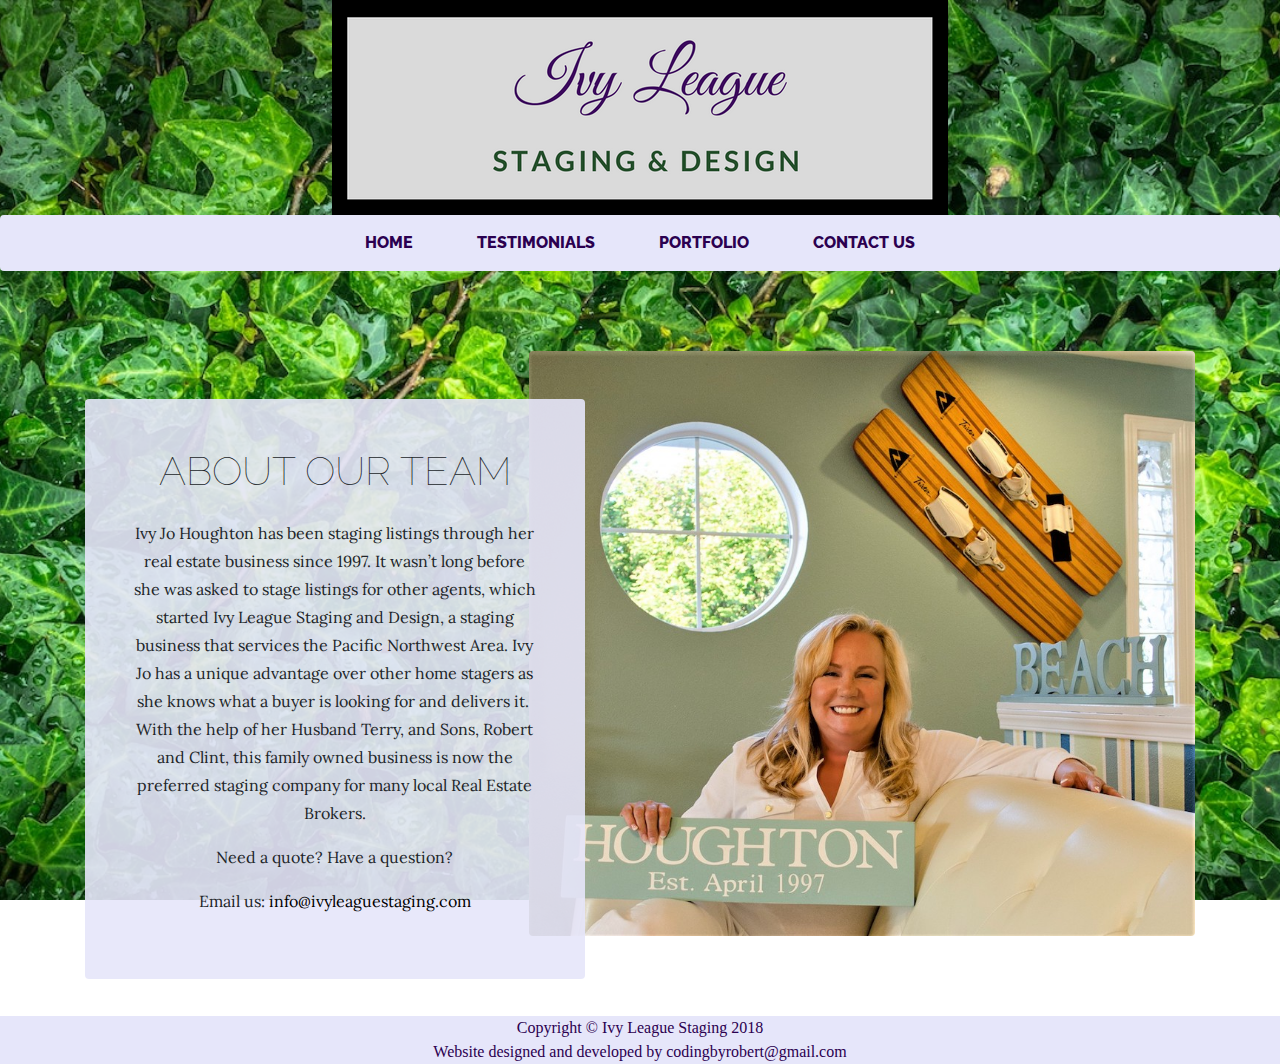
<file: assets/contact.html>
<!DOCTYPE html>
<html lang="en">

<head>
    <meta charset="utf-8">
    <meta name="viewport" content="width=device-width, initial-scale=1.0, shrink-to-fit=no">
    <title>Home - Ivy League Staging</title>
    <meta name="description" content="Home Staging for boasting the sale price of your house.">
    <link href="https://fonts.googleapis.com/css?family=Italianno" rel="stylesheet">
    <link rel="stylesheet" href="assets/bootstrap/css/bootstrap.min.css">
    <link rel="stylesheet" href="assets/css/style.css">
    <link rel="stylesheet" href="https://fonts.googleapis.com/css?family=Raleway:100,100i,200,200i,300,300i,400,400i,500,500i,600,600i,700,700i,800,800i,900,900i">
    <link rel="stylesheet" href="https://fonts.googleapis.com/css?family=Lora:400,400i,700,700i">
</head>

  <body class="bg-img max-width-vw">
    <header class="">
      <img id="logo-img" class="display-block margin-auto"src="assets/img/ILSLOGO.png" alt="" >
    </header>
    <nav class="navbar navbar-dark navbar-expand-lg bg-lav rounded" id="mainNav">
        <div class="container"><a class="navbar-brand text-uppercase d-lg-none text-expanded" href="#"></a><button class="navbar-toggler" data-toggle="collapse" data-target="#navbarResponsive" aria-controls="navbarResponsive"
                aria-expanded="false" aria-label="Toggle navigation"><span class="navbar-toggler-icon"></span></button>
            <div class="collapse navbar-collapse" id="navbarResponsive">
                <ul class="nav navbar-nav mx-auto">
                    <li class="nav-item" role="presentation"><a class="nav-link color-purp" href="index.html">Home</a></li>
                    <li class="nav-item" role="presentation"><a class="nav-link color-purp" href="testimonials.html">Testimonials</a></li>
                    <li class="nav-item" role="presentation"><a class="nav-link color-purp" href="portfolio.html">Portfolio</a></li>
                    <li class="nav-item" role="presentation"><a class="nav-link color-purp" href="contact.html">Contact us</a></li>
                </ul>
            </div>
        </div>
    </nav>
    <section class="page-section clearfix">
        <div class="container">
            <div class="intro"><img class="img-fluid intro-img mb-3 mb-lg-0 rounded" src="assets/img/Ivy3.jpg">
              <div class="intro-text left-0 text-centerfaded p-5 rounded bg-faded text-center bg-lav-9">
                <h2 class="section-heading mb-4"><span class="section-heading-lower">About Our Team</span></h2>
                <p class="mb-3">Ivy Jo Houghton has been staging listings through her real estate business since 1997. It wasn’t long before she was asked to stage listings for other agents, which started Ivy League Staging and Design, a staging business that services the Pacific Northwest Area. Ivy Jo has a unique advantage over other home stagers as she knows what a buyer is looking for and delivers it.  With the help of her Husband Terry, and Sons, Robert and Clint, this family owned business is now the preferred staging company for many local Real Estate Brokers.</p>
                <p>Need a quote? Have a question? </p>
                <p>Email us: <a class="d-inline-block mx-auto font-black" href="mailto:info@ivyleaguestaging.com?subject=quote">info@ivyleaguestaging.com</a> </p>
              </div>
              </div>
          </div>
        </div>
    </section>
    <!-- <section class="about-heading text-center">
        <div class="container">
          <img class="img-fluid rounded about-heading-img mb-3 mb-lg-0 margin-top-3em" src="assets/img/portfolio/WilsonLiv.jpg">
            <div class="about-heading-content">
                <div class="row">
                    <div class="col-lg-10 col-xl-9 mx-auto">
                        <div class="bg-faded rounded p-5 bg-lav-9">
                            <h2 class="section-heading mb-4"><span class="section-heading-lower">&nbsp;About Our Team</span></h2>
                            <p>Ivy Jo Houghton has been staging listings through her real estate business since 1997. It wasn’t long before she was asked to stage listings for other agents, which started Ivy League Staging and Design, a staging business that services the Pacific Northwest Area. Ivy Jo has a unique advantage over other home stagers as she knows what a buyer is looking for and delivers it.  With the help of her Husband Terry, and Sons, Robert and Clint, this family owned business is now the preferred staging company for many local Real Estate Brokers. </p>
                            <p>Need a quote? Have a question? <a class="font-black" href="mailto:joe@example.com?subject=feedback">Email us: info@ivyleaguestaging.com</a></p>
                        </div>
                    </div>
                </div>
            </div>
        </div>
    </section> -->
    <footer class="footer text-faded text-center py-5 bg-lav pad-0px">
        <div class="container">
            <div class="color-purp font-cursive ">Copyright&nbsp;©&nbsp;Ivy League Staging 2018</div>
            <div class="color-purp font-cursive ">Website designed and developed by codingbyrobert@gmail.com</div>
        </div>
    </footer>
    <script src="assets/js/jquery.min.js"></script>
    <script src="assets/bootstrap/js/bootstrap.min.js"></script>
    <script src="assets/js/model.js"></script>
    <script src="assets/js/view.js"></script>
    <script src="assets/js/app.js"></script>
  </body>
</html>
</file>
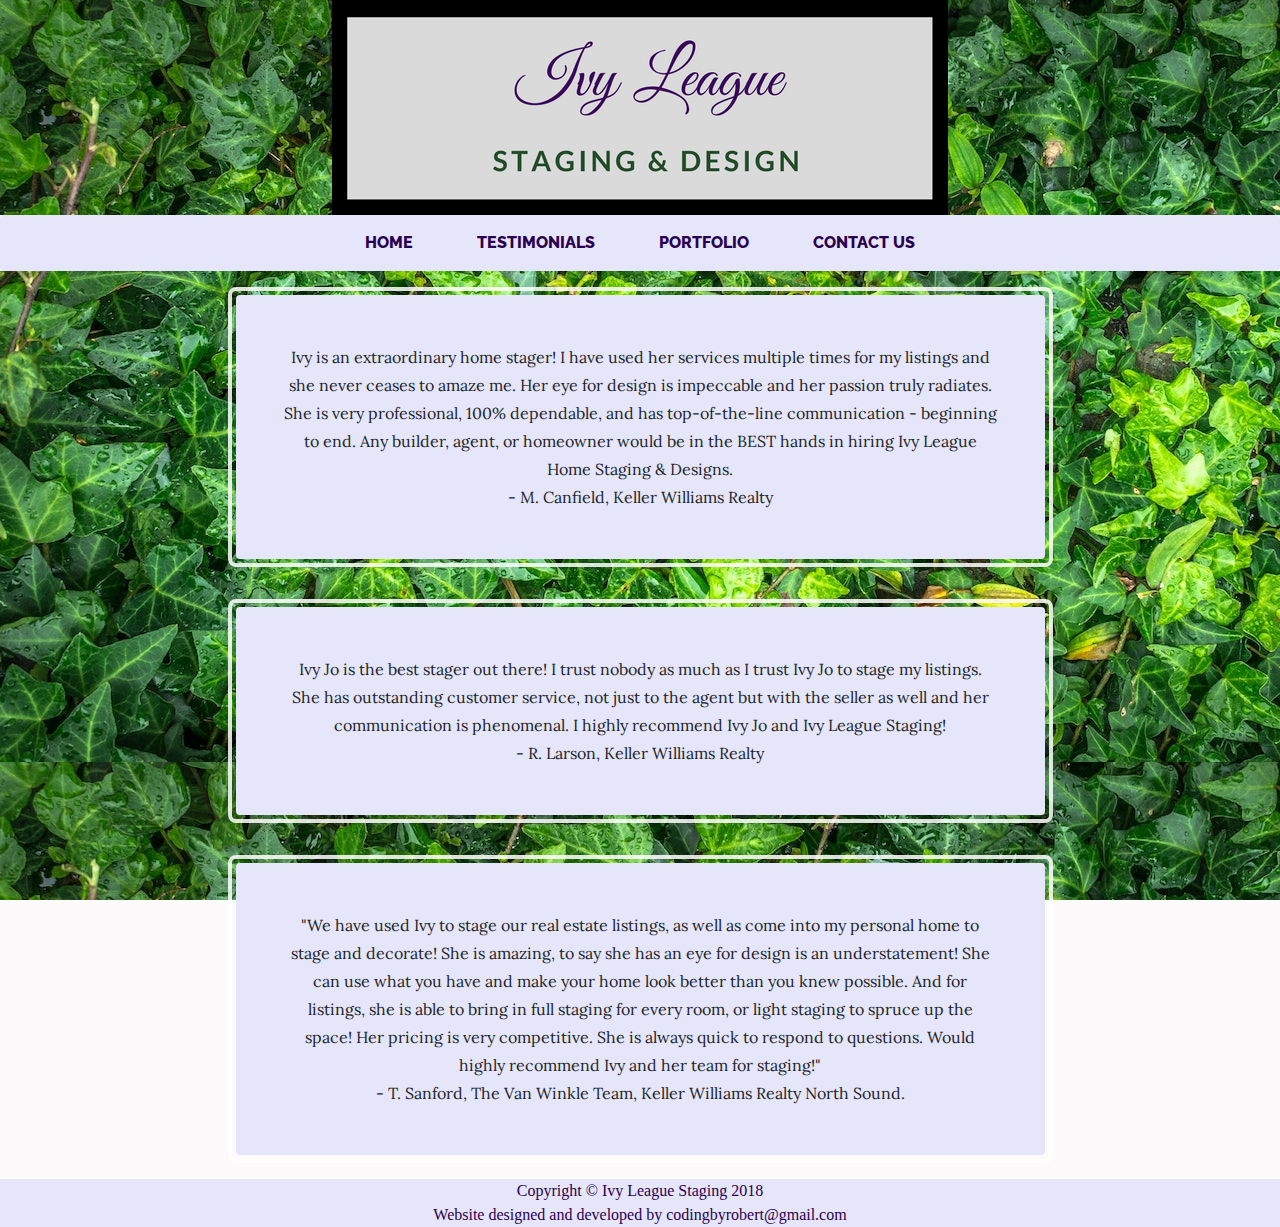
<file: assets/testimonials.html>
<!DOCTYPE html>
<html lang="en">

<head>
    <meta charset="utf-8">
    <meta name="viewport" content="width=device-width, initial-scale=1.0, shrink-to-fit=no">
    <title>Home - Ivy League Staging</title>
    <meta name="description" content="Home Staging for boasting the sale price of your house.">
    <link href="https://fonts.googleapis.com/css?family=Italianno" rel="stylesheet">
    <link rel="stylesheet" href="assets/bootstrap/css/bootstrap.min.css">
    <link rel="stylesheet" href="assets/css/style.css">
    <link rel="stylesheet" href="https://fonts.googleapis.com/css?family=Raleway:100,100i,200,200i,300,300i,400,400i,500,500i,600,600i,700,700i,800,800i,900,900i">
    <link rel="stylesheet" href="https://fonts.googleapis.com/css?family=Lora:400,400i,700,700i">
</head>

<body class="body-bg">
  <header class="bg-img">
    <img id="logo-img" class="display-block margin-auto"src="assets/img/ILSLOGO.png" alt="" >
  </header>

   <nav class="navbar navbar-dark navbar-expand-lg bg-lav rounded" id="mainNav">
       <div class="container"><a class="navbar-brand text-uppercase d-lg-none text-expanded" href="#"></a><button class="navbar-toggler" data-toggle="collapse" data-target="#navbarResponsive" aria-controls="navbarResponsive"
               aria-expanded="false" aria-label="Toggle navigation"><span class="navbar-toggler-icon"></span></button>
           <div class="collapse navbar-collapse" id="navbarResponsive">
               <ul class="nav navbar-nav mx-auto">
                   <li class="nav-item" role="presentation"><a class="nav-link color-purp" href="index.html">Home</a></li>
                   <li class="nav-item" role="presentation"><a class="nav-link color-purp" href="testimonials.html">Testimonials</a></li>
                   <li class="nav-item" role="presentation"><a class="nav-link color-purp" href="portfolio.html">Portfolio</a></li>
                   <li class="nav-item" role="presentation"><a class="nav-link color-purp" href="contact.html">Contact us</a></li>
               </ul>
           </div>
       </div>
   </nav>
    <section class="cta bg-img pad-top-1em pad-bottom-1em">
        <div class="container">
            <div class="row">
                <div class="col-xl-9 mx-auto">
                    <div class="cta-inner text-center rounded bg-lav">
                        <p class="mb-0">Ivy is an extraordinary home stager! I have used her services multiple times for my listings and she never ceases to amaze me. Her eye for design is impeccable and her passion truly radiates. She is very professional, 100% dependable, and has top-of-the-line communication - beginning to end. Any builder, agent, or homeowner would be in the BEST hands in hiring Ivy League Home Staging & Designs.</p>
                        <p class="mb-0">- M. Canfield, Keller Williams Realty</p>
                    </div>
                </div>
            </div>
        </div>
    </section>
    <section class="cta bg-img pad-top-1em pad-bottom-1em">
        <div class="container">
            <div class="row">
                <div class="col-xl-9 mx-auto">
                    <div class="cta-inner text-center rounded bg-lav">
                      <p class="mb-0">Ivy Jo is the best stager out there! I trust nobody as much as I trust Ivy Jo to stage my listings. She has outstanding customer service, not just to the agent but with the  seller as well and her communication is phenomenal. I highly recommend Ivy Jo and Ivy League Staging!</p>
                      <p class="mb-0">- R. Larson, Keller Williams Realty</p>
                      </div>
                </div>
            </div>
        </div>
    </section>
    <!-- <section class="cta bg-img pad-top-1em pad-bottom-1em">
        <div class="container">
            <div class="row">
                <div class="col-xl-9 mx-auto">
                    <div class="cta-inner text-center rounded bg-lav">
                      <p class="mb-0">"I've been working with Ivy for several years and would highly recommend her work.  As a photographer I get to see the entire gamut of home listings from filthy disarray to immaculately staged.  Ivy's listings are always clean, current, and very beautifully presented.  She has a great eye for detail and choosing the appropriate style and quantity of staging material.  Its always a pleasure for me to shoot her listings as they are ready to go and help make my photos look great!"</p>
                      <p class="mb-0">-  Keith Morgan, Photographer</p>
                      </div>
                </div>
            </div>
        </div>
    </section> -->
    <section class="cta bg-img pad-top-1em pad-bottom-1em">
        <div class="container">
            <div class="row">
                <div class="col-xl-9 mx-auto">
                    <div class="cta-inner text-center rounded bg-lav">
                      <p class="mb-0">"We have used Ivy to stage our real estate listings, as well as come into my personal home to stage and decorate! She is amazing, to say she has an eye for design is an understatement! She can use what you have and make your home look better than you knew possible. And for listings, she is able to bring in full staging for every room, or light staging to spruce up the space! Her pricing is very competitive. She is always quick to respond to questions. Would highly recommend Ivy and her team for staging!"  </p>
                      <p class="mb-0">-  T. Sanford, The Van Winkle Team, Keller Williams Realty North Sound.</p>
                      </div>
                </div>
            </div>
        </div>
    </section>
    <footer class="footer text-faded text-center py-5 bg-lav pad-0px">
        <div class="container">
            <div class="color-purp font-cursive">Copyright&nbsp;©&nbsp;Ivy League Staging 2018</div>
            <div class="color-purp font-cursive">Website designed and developed by codingbyrobert@gmail.com</div>
        </div>
    </footer>
    <script src="assets/js/jquery.min.js"></script>
    <script src="assets/bootstrap/js/bootstrap.min.js"></script>

</body>

</html>
</file>
<file: assets/css/style.css>
.body-bg{
/* background: linear-gradient(rgba(47, 23, 15, 0.65), rgba(47, 23, 15, 0.65)), url('../assets/img/bg.jpg'); */
  /* background-image: url("../img/IvyBGLG-grey-light.jpeg"); */
  /* background-position: top;
  background-size: auto;
  background-repeat: no-repeat;
  background-attachment: fixed; */
  background-color: #fcfafa;
}
/* .custom-toggler .navbar-toggler-icon {
  background-image: url("data:image/svg+xml;charset=utf8,%3Csvg viewBox='0 0 32 32' xmlns='http://www.w3.org/2000/svg'%3E%3Cpath stroke='rgba(43, 0, 80, 1)' stroke-width='2' stroke-linecap='round' stroke-miterlimit='10' d='M4 8h24M4 16h24M4 24h24'/%3E%3C/svg%3E");
  padding: 1.5em;
} */
.bg-img{
  background-image: url("../img/IvyBGLG.jpg");
  background-attachment: fixed;
}
.bg-img-heading{
  background-image: url("../img/IvyBGLGHeadingOnly.jpg");
  background-attachment: fixed;
}
.bg-img-light-greyscale{
  background-image: url("../img/IvyBGLG-grey-light.jpg");
  background-attachment: fixed;
}
.bold{
  font-weight: bold;
}
.color-grey{
  color: #D0D3D1;
}
.color-purp{
  color: #2B0050 !important;
}
.bg-lav{
  background-color: rgba(230, 230, 250,1);
}
.bg-black{
  background-color: rgba(0, 0, 0,0.9);
}
.bg-lav-6{
  background-color: rgba(230, 230, 250,0.6);
}
.bg-lav-9{
  background-color: rgba(230, 230, 250,0.9);
}
.bg-lav-dark{
  background-color: rgba(181, 126, 220,1);
}
.pos-rel{
  position: relative;
}
.pos-ab{
  position: absolute;
  /* left: 60%; */
  top: 1em;
}
.float-right{
  display: flex;
  float: right;
}
.float-left{
  display: block;
  float: left;
}
#logo-img{
  max-width: 100%;
}
.bg-green{
  background-color: #1D4824;
}
.bg-grey-3{
  background-color: rgba(208, 211, 209, 0.3);
}
.bg-grey-6{
  background-color: rgba(208, 211, 209, 0.6);
}
.bg-grey-8{
  background-color: rgba(208, 211, 209, 0.8);
}
.bg-grey-1{
  background-color: rgba(208, 211, 209, 1);
}
.opac-8{
  opacity: 0.8;
}
.opac-3{
  opacity: 0.3;
}
.opac-1{
  opacity: 1 !important;
}
.display-block{
  display: block;
}
.margin-auto{
  margin-left:auto;
  margin-right:auto;
}
.margin-top-3em{
  margin-top: 3em;
}
.max-width-90{
  max-width: 90%;
}
/* .margin-auto{
  margin: auto;
} */
.margin-top-0{
  margin-top: 0em;
}
.margin-0{
  margin: 0em;
}
.margin-1em{
  margin: 1em;
}
.margin-2em{
  margin: 2em;
}
.margin-bottom-1em{
  margin-bottom: 1em;
}
.margin-bottom-3em{
  margin-bottom: 3em;
}
.margin-top-1em{
  margin-top: 1em;
}
.margin-top-3em{
  margin-top: 3em;
}
.margin-right-1em{
  margin-bottom: 1em;
}
.pad-1em{
  padding: 1em;
}
.pad-bottom-3em{
  padding-bottom: 3em;
}
.pad-bottom-4em{
  padding-bottom: 4em;
}
.pad-0px{
  padding: 0px !important;
}
.pad-half-em{
  padding: .5em;
}
.pad-top-1em{
  padding-top: 1em;
}
.pad-bottom-1em{
  padding-bottom: 1em;
}
.font-cursive{
  font-family: cursive;
}
.font-size-4em{
  font-size: 4em;
}
.font-size-3em{
  font-size: 3em;
}
.font-size-1em{
  font-size: 1em;
}
.font-size-2em{
  font-size: 2em;
}
.font-size-1-5em{
  font-size: 1.5em;
}
.font-size-half-em{
  font-size: 0.5em;
}
.font-black{
  color: black;
}
.max-height-90{
  max-height: 90vh;
}
.max-width-90vw{
  max-width: 90vw;
}
.max-width-vw{
  max-width: 100vw;
}
.min-height-100{
  min-height: 100vh;
}
.text-center{
  text-align: center;
}
.text-bottom{
  vertical-align: text-bottom;

}
.full-screen{
  /* min-height: 100vh; */

  min-width: 90vw;
  /* max-height: 100vh; */
  height: auto;
  /* width: auto; */
}
.footer-fixed {
  position: fixed;
  left: 0;
  bottom: 0;
  width: 100%;
  text-align: center;
}
</file>
<file: assets/assets/css/style.css>
.body-bg{
/* background: linear-gradient(rgba(47, 23, 15, 0.65), rgba(47, 23, 15, 0.65)), url('../assets/img/bg.jpg'); */
  /* background-image: url("../img/IvyBGLG-grey-light.jpeg"); */
  /* background-position: top;
  background-size: auto;
  background-repeat: no-repeat;
  background-attachment: fixed; */
  background-color: #fcfafa;
}
/* .custom-toggler .navbar-toggler-icon {
  background-image: url("data:image/svg+xml;charset=utf8,%3Csvg viewBox='0 0 32 32' xmlns='http://www.w3.org/2000/svg'%3E%3Cpath stroke='rgba(43, 0, 80, 1)' stroke-width='2' stroke-linecap='round' stroke-miterlimit='10' d='M4 8h24M4 16h24M4 24h24'/%3E%3C/svg%3E");
  padding: 1.5em;
} */
.bg-img{
  background-image: url("../img/IvyBGLG.jpg");
  background-attachment: fixed;
}
.bg-img-heading{
  background-image: url("../img/IvyBGLGHeadingOnly.jpg");
  background-attachment: fixed;
}
.bg-img-light-greyscale{
  background-image: url("../img/IvyBGLG-grey-light.jpg");
  background-attachment: fixed;
}
.bold{
  font-weight: bold;
}
.color-grey{
  color: #D0D3D1;
}
.color-purp{
  color: #2B0050 !important;
}
.bg-lav{
  background-color: rgba(230, 230, 250,1);
}
.bg-black{
  background-color: rgba(0, 0, 0,0.9);
}
.bg-lav-6{
  background-color: rgba(230, 230, 250,0.6);
}
.bg-lav-9{
  background-color: rgba(230, 230, 250,0.9);
}
.bg-lav-dark{
  background-color: rgba(181, 126, 220,1);
}
.float-right{
  display: flex;
  float: right;
}
.float-left{
  display: block;
  float: left;
}
#logo-img{
  max-width: 100%;
}
.bg-green{
  background-color: #1D4824;
}
.bg-grey-3{
  background-color: rgba(208, 211, 209, 0.3);
}
.bg-grey-6{
  background-color: rgba(208, 211, 209, 0.6);
}
.bg-grey-8{
  background-color: rgba(208, 211, 209, 0.8);
}
.bg-grey-1{
  background-color: rgba(208, 211, 209, 1);
}
.opac-8{
  opacity: 0.8;
}
.opac-3{
  opacity: 0.3;
}
.opac-1{
  opacity: 1 !important;
}
.display-block{
  display: block;
}
.margin-auto{
  margin-left:auto;
  margin-right:auto;
}
.margin-top-3em{
  margin-top: 3em;
}
.max-width-90{
  max-width: 90%;
}
/* .margin-auto{
  margin: auto;
} */
.margin-0{
  margin: 0em;
}
.margin-1em{
  margin: 1em;
}
.margin-2em{
  margin: 2em;
}
.margin-bottom-1em{
  margin-bottom: 1em;
}
.margin-top-1em{
  margin-top: 1em;
}
.margin-right-1em{
  margin-bottom: 1em;
}
.pad-1em{
  padding: 1em;
}
.pad-0px{
  padding: 0px !important;
}
.pad-half-em{
  padding: .5em;
}
.pad-top-1em{
  padding-top: 1em;
}
.pad-bottom-1em{
  padding-bottom: 1em;
}
.font-cursive{
  font-family: cursive;
}
.font-size-4em{
  font-size: 4em;
}
.font-size-3em{
  font-size: 3em;
}
.font-size-1em{
  font-size: 1em;
}
.font-size-2em{
  font-size: 2em;
}
.font-size-1-5em{
  font-size: 1.5em;
}
.font-size-half-em{
  font-size: 0.5em;
}
.font-black{
  color: black;
}
.max-height-90{
  max-height: 90vh;
}
.max-width-90vw{
  max-width: 90vw;
}
.max-width-vw{
  max-width: 100vw;
}
.min-height-100{
  min-height: 100vh;
}
.text-center{
  text-align: center;
}
.text-bottom{
  vertical-align: text-bottom;

}
.full-screen{
  /* min-height: 100vh; */

  min-width: 90vw;
  /* max-height: 100vh; */
  height: auto;
  /* width: auto; */
}
.footer-fixed {
  position: fixed;
  left: 0;
  bottom: 0;
  width: 100%;
  text-align: center;
}
</file>
